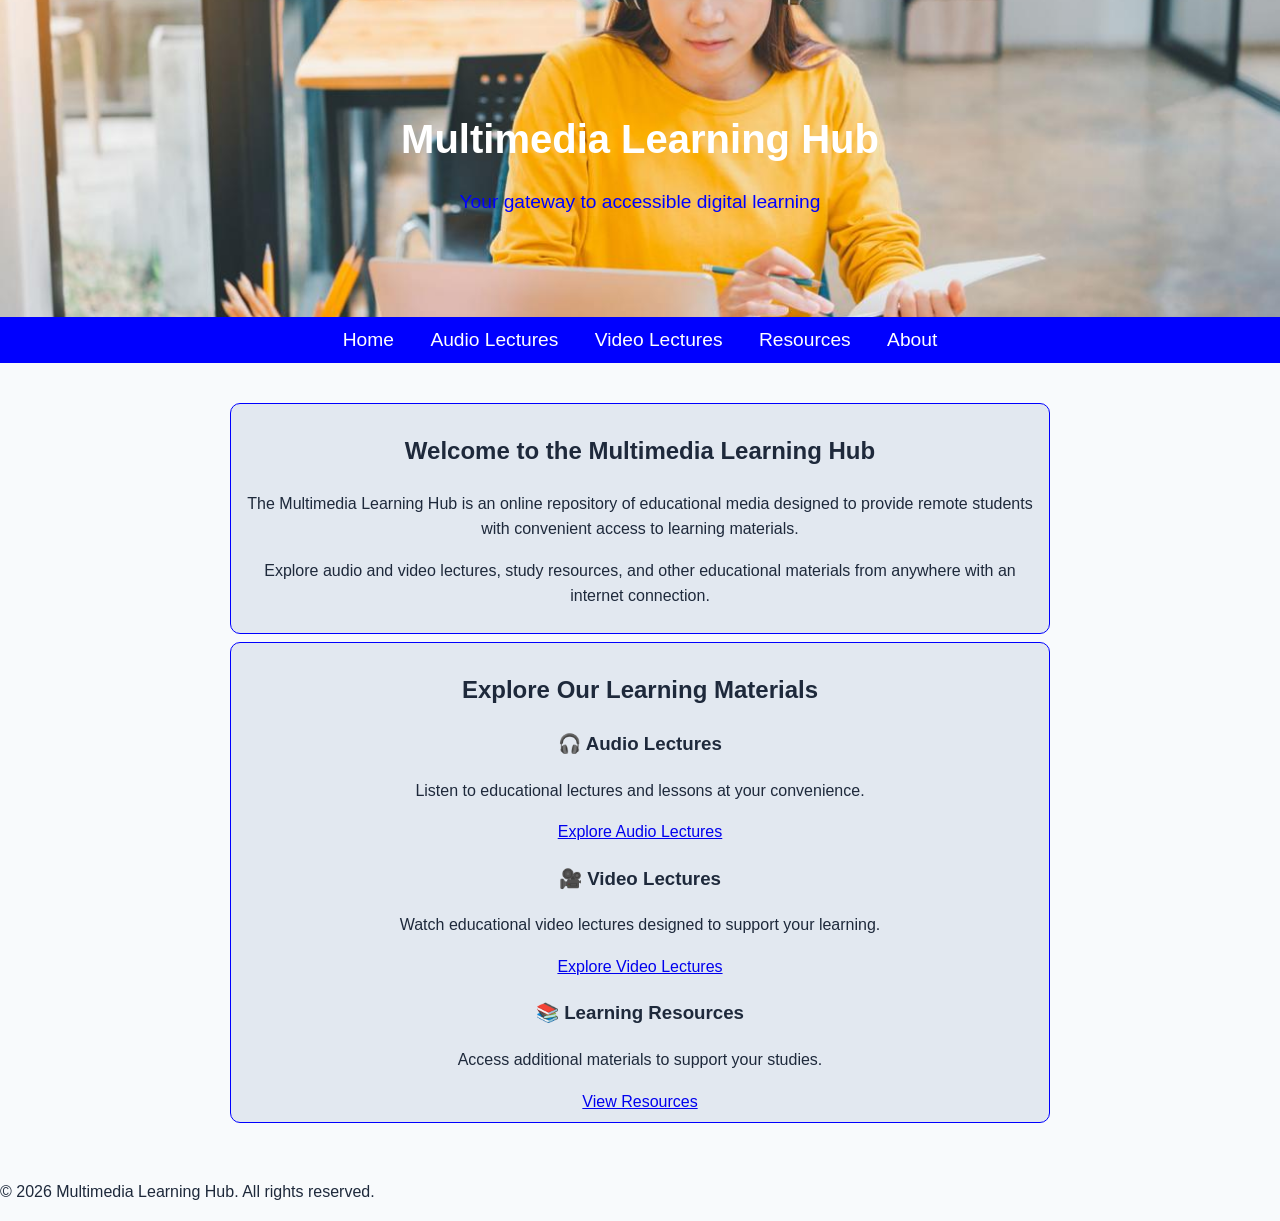
<file: index.html>
<!DOCTYPE html>
<html lang="en">
<head>
    <meta charset="UTF-8">
    <meta name="viewport" content="width=device-width, initial-scale=1.0">
    <title>Multimedia Learning Hub</title>
    <link rel="stylesheet" href="style.css">
</head>

<body>
    <header class="home-header">
        <h1>Multimedia Learning Hub</h1>
        <p>Your gateway to accessible digital learning</p>
    </header>

    <nav>
        <a href="index.html">Home</a>
        <a href="audio.html">Audio Lectures</a>
        <a href="video.html">Video Lectures</a>
        <a href="resources.html">Resources</a>
        <a href="about.html">About</a>
    </nav>

    <main>

        <section>
            <h2>Welcome to the Multimedia Learning Hub</h2>

            <p>
                The Multimedia Learning Hub is an online repository
                of educational media designed to provide remote students
                with convenient access to learning materials.
            </p>

            <p>
                Explore audio and video lectures, study resources,
                and other educational materials from anywhere with
                an internet connection.
            </p>
        </section>

        <section>
            <h2>Explore Our Learning Materials</h2>

            <h3>🎧 Audio Lectures</h3>
            <p>
                Listen to educational lectures and lessons at your
                convenience.
            </p>
            <a href="audio.html">Explore Audio Lectures</a>

            <h3>🎥 Video Lectures</h3>
            <p>
                Watch educational video lectures designed to support
                your learning.
            </p>

            <a href="video.html">Explore Video Lectures</a>

            <h3>📚 Learning Resources</h3>
            <p>
                Access additional materials to support your studies.
            </p>

            <a href="resources.html">View Resources</a>
        </section>

    </main>

    <footer>
        <p>&copy; 2026 Multimedia Learning Hub. All rights reserved.</p>
    </footer>

</body>
</html>
</file>
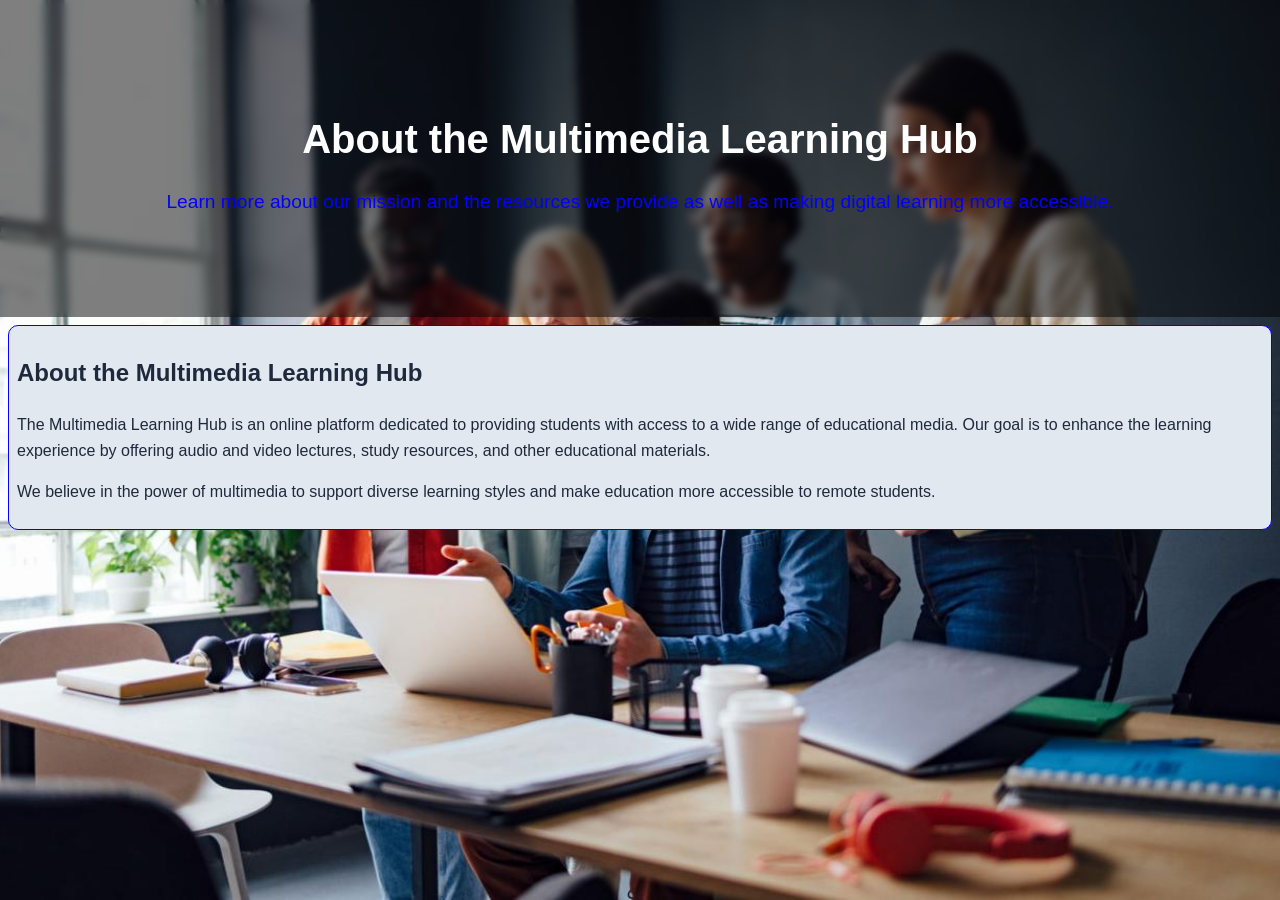
<file: about.html>
<!DOCTYPE html>
<html lang="en">
<head>
    <meta charset="UTF-8">
    <meta name="viewport" content="width=device-width, initial-scale=1.0">
    <title>About</title>
    <link rel="stylesheet" href="style.css">    
</head>
<body class="about-page">
    <header class="about-header">
        <h1>About the Multimedia Learning Hub</h1>
        <p>Learn more about our mission and the resources we provide as well as making digital learning more accessible.</p>
    </header>
    <section>
        <h2>About the Multimedia Learning Hub</h2>
        <p>
            The Multimedia Learning Hub is an online platform dedicated to providing
            students with access to a wide range of educational media. Our goal is to
            enhance the learning experience by offering audio and video lectures,
            study resources, and other educational materials.
        </p>
        <p>
            We believe in the power of multimedia to support diverse learning styles
            and make education more accessible to remote students.
        </p>
    </section>
</body>
</html>
</file>
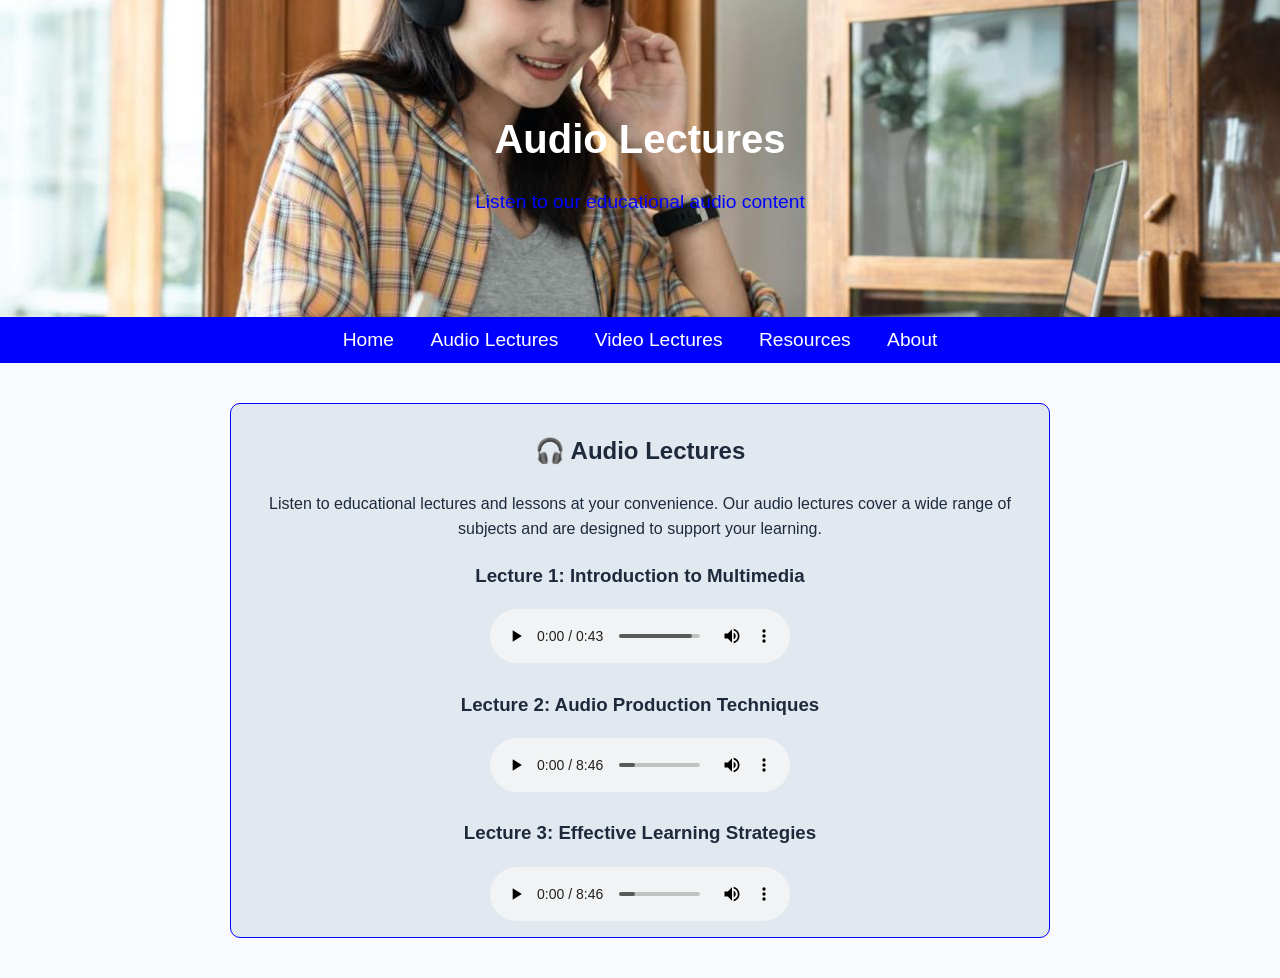
<file: audio.html>
<!DOCTYPE html>
<html lang="en">
<head>
    <meta charset="UTF-8">
    <meta name="viewport" content="width=device-width, initial-scale=1.0">
    <title>Audio Lectures</title>
    <link rel="stylesheet" href="style.css">
</head>
<body>
    <header class="audio-header">
        <h1>Audio Lectures</h1>
        <p>Listen to our educational audio content</p>
    </header>
    <nav>
        <a href="index.html">Home</a>
        <a href="audio.html">Audio Lectures</a>
        <a href="video.html">Video Lectures</a>
        <a href="resources.html">Resources</a>
        <a href="about.html">About</a>
    </nav>
     <main>
            <section>
                <h2>🎧 Audio Lectures</h2>
                <p>
                    Listen to educational lectures and lessons at your
                    convenience. Our audio lectures cover a wide range
                    of subjects and are designed to support your learning.
                </p>
                <h3>Lecture 1: Introduction to Multimedia</h3>
    <audio controls>
        <source src="Aud 3.webm" type="audio/mp3">
    </audio>
    
                <h3>Lecture 2: Audio Production Techniques</h3>
    <audio controls>
        <source src="vid 3.webm" type="audio/mp3">
    </audio>
                <h3>Lecture 3: Effective Learning Strategies</h3>     
                <audio controls>        
        <source src="vid 3.webm" type="audio/mp3">      
    </audio>
            </section>
</main>      
</body>
</html>
</file>
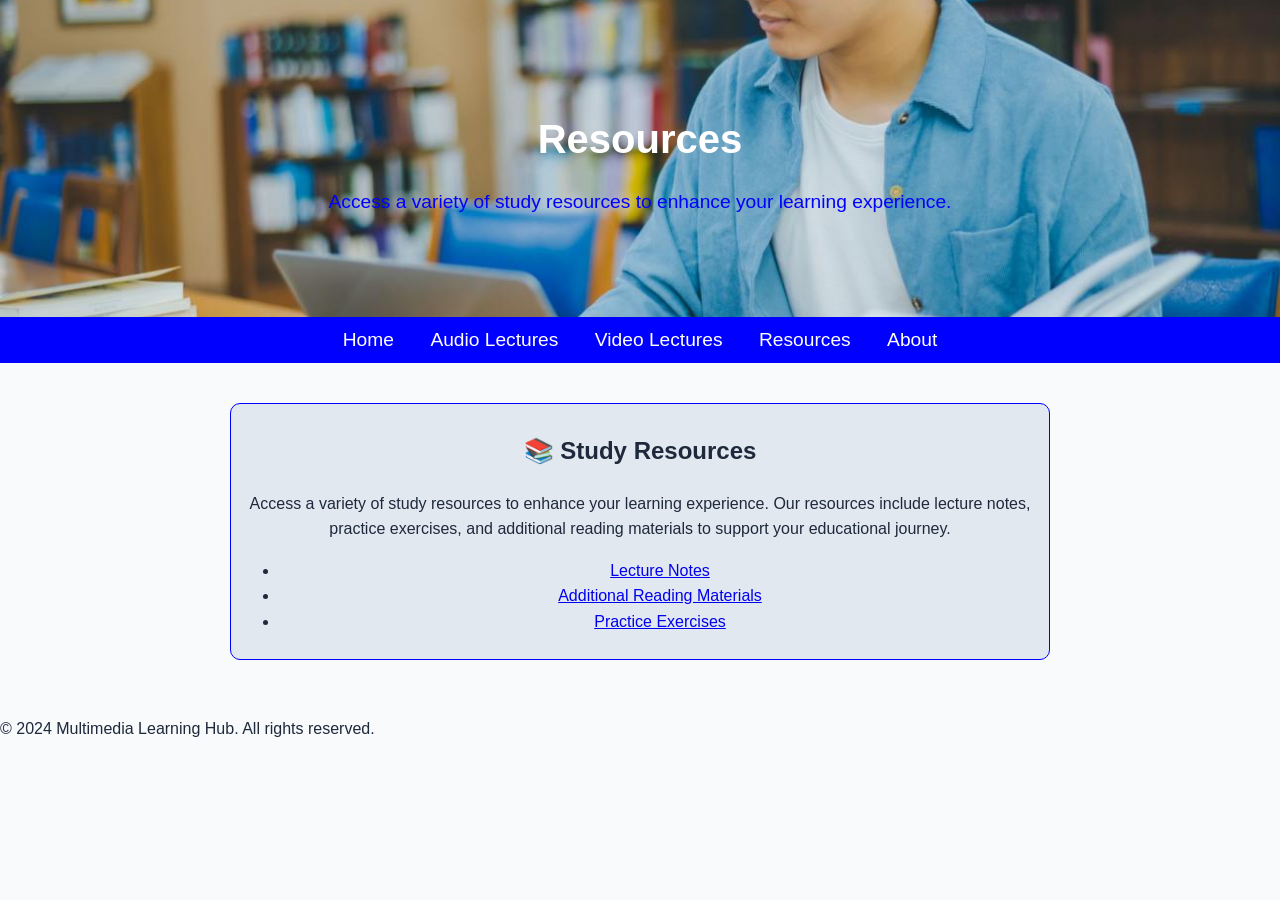
<file: resources.html>
<!DOCTYPE html>
<html lang="en">
<head>
    <meta charset="UTF-8">
    <meta name="viewport" content="width=device-width, initial-scale=1.0">
    <title>Resources</title>
    <link rel="stylesheet" href="style.css">
</head>
<body>
    <header class="resources-header">
        <h1>Resources</h1>
        <p>Access a variety of study resources to enhance your learning experience.</p>
    </header>
    <nav>
        <a href="index.html">Home</a>
        <a href="audio.html">Audio Lectures</a>
        <a href="video.html">Video Lectures</a>
        <a href="resources.html">Resources</a>
        <a href="about.html">About</a>
    </nav>
    <main>
        <section>
            <h2>📚 Study Resources</h2>
            <p>
                Access a variety of study resources to enhance your learning experience.
                Our resources include lecture notes, practice exercises, and additional
                reading materials to support your educational journey.
            </p>
            <ul>
                <li><a href="lecture_notes_final.pdf" target="_blank">Lecture Notes</a></li>
                <li><a href="additional_reading.pdf" target="_blank">Additional Reading Materials</a></li>
                <li><a href="practice_exercises.pdf" target="_blank">Practice Exercises</a></li>
            </ul>
        </section>
    </main>
    <footer>
        <p>&copy; 2024 Multimedia Learning Hub. All rights reserved.</p>
    </footer>
</body>
</html>
</file>
<file: style.css>
body{
    background-color: #ff0000;
}
*{
    box-sizing:border-box;
}
body{
    margin:0;
    font-family:Arial, Helvetica, sans-serif;
    background-color: #f8fafc;
    color: #1e293b;
    line-height: 1.6;
}
header{
    background-color: #e2e8f0;
    padding: 1rem;
    text-align: center;
    color:#0000ff;
}
nav{
    background-color: #0000ff;
    text-align: center;
    padding: 0.5rem;
}
nav a{
    color: #ffffff;
    text-decoration: none;
    margin: 0 1rem;
    font-size: 1.2rem;
}
nav a:hover{
    text-decoration: underline;
    color: #ff0000;
}
main{
    padding: 2rem;
    max-width: 900px;
    margin:auto;
    text-align: center;
}
section{
    background-color: #0000ff;
    margin: 0.4rem;
}
section{
    background-color: #e2e8f0;
    margin: 0.5em;
    padding: 0.5rem;
    border:1px solid #0000ff;
    border-radius: 10px;
}
h1 {
    font-size: 2.5rem;
    margin-bottom: 1rem;
}
header p{
    font-size: 1.2rem;
    margin-top: 0.5rem;
    color: #0000ff;
}
header img{
    width: 100%;
    height: 300px;
    object-fit: cover;
}
.home-header {
    background-image: url("Main page.jpg");
    background-size: cover;
    background-position: center;
    padding: 5rem 1rem;
    text-align: center;
    color: #ffffff;
}
.audio-header {
    background-image: url("audio.jpg");
    background-size: cover;
    background-position: center;
    padding: 5rem 1rem;
    text-align: center;
    color: #ffffff;
}
.video-header {
    background-image: url("video.jpg");
    background-size: cover;
    background-position: center;
    padding: 5rem 1rem;
    text-align: center;
    color: #ffffff;
}
.resources-header {
    background-image: url("resource.jpg");
    background-size: cover;
    background-position: center;
    padding: 5rem 1rem;
    text-align: center;
    color: #ffffff;
}
body.about-page {
    background-image: url("About.jpg");
    background-size: cover;
    background-position: center;
    background-attachment: fixed;
}
header.about-header {
    background-color: rgba(0, 0, 0, 0.5);
    padding: 5rem 1rem;
    text-align: center;
    color: #ffffff;
    backdrop-filter: blur(4px);
}
</file>
